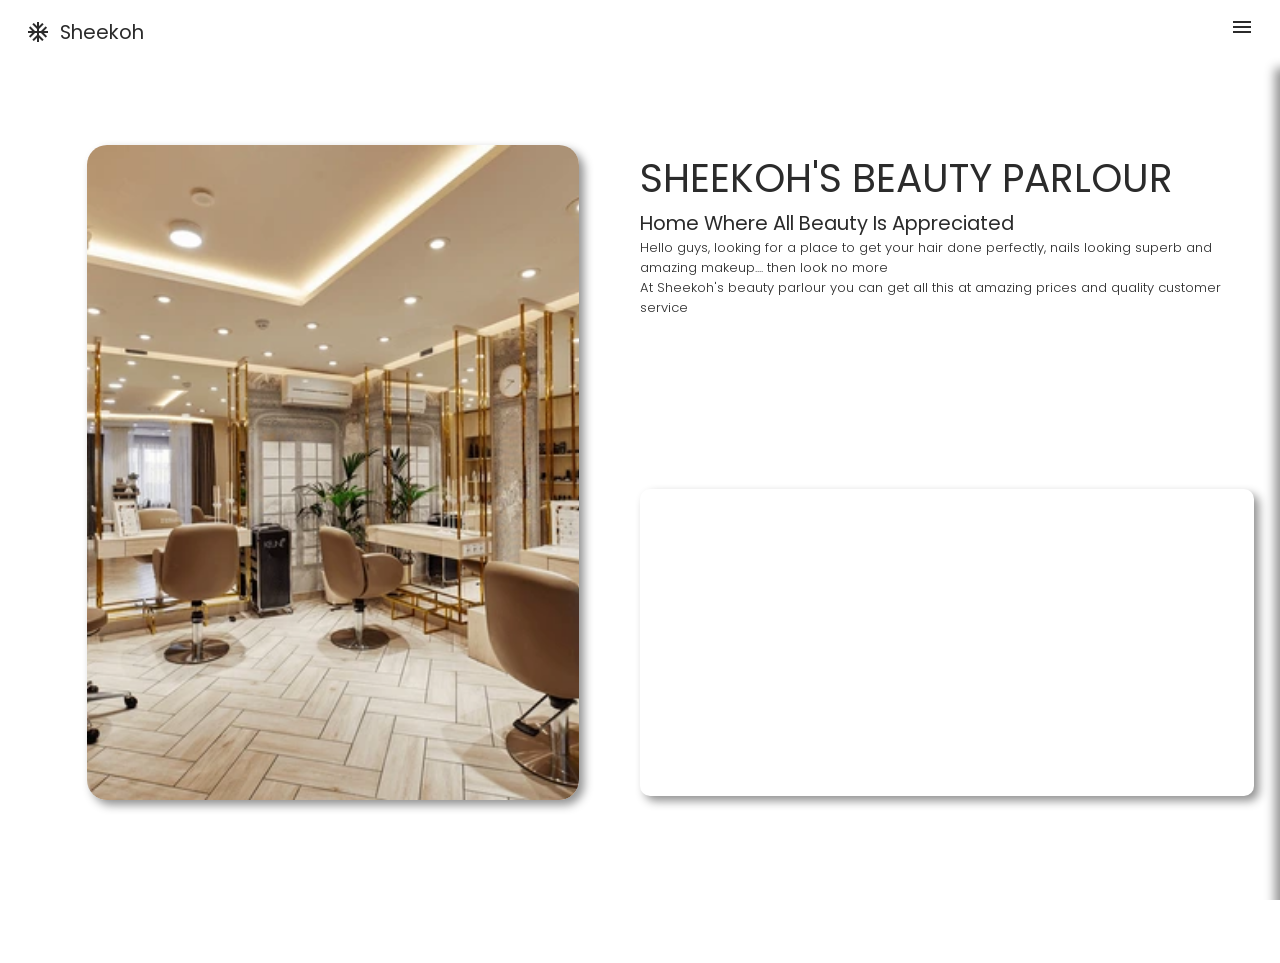
<file: index.html>
<!DOCTYPE html>
<html>
  <head>
    <title>BEAUTY PARLOUR</title>
    <link rel="stylesheet" href="./styles/styles.css" />
    <link
      rel="stylesheet"
      href="https://fonts.googleapis.com/css2?family=Material+Symbols+Outlined:opsz,wght,FILL,GRAD@20..48,100..700,0..1,-50..200"
    />
    <link
      rel="stylesheet"
      href="https://cdnjs.cloudflare.com/ajax/libs/font-awesome/4.7.0/css/font-awesome.min.css"
    />
  </head>

  <body>
    <nav>
      <a href="./index.html" class="logo">
        <span class="material-symbols-outlined"> ac_unit </span>
        <h2>sheekoh</h2>
      </a>
      <button id="menu-btn">
        <span class="material-symbols-outlined"> menu </span>
      </button>
      <div class="navigation" id="menu">
        <a href="#home">home</a>
        <a href="#services">services</a>
        <a href="#contact-us">contact-us</a>
      </div>
    </nav>

    <div class="container">
      <section id="home">
        <div class="left">
          <img src="./images/interior.webp" alt="" />
        </div>
        <div class="right">
          <div class="top">
            <h1>SHEEKOH'S BEAUTY PARLOUR</h1>
            <h2>Home where all beauty is appreciated</h2>
            <p id="first">
              Hello guys, looking for a place to get your hair done perfectly,
              nails looking superb and amazing makeup.... then look no more
            </p>
            <p>
              At Sheekoh's beauty parlour you can get all this at amazing prices
              and quality customer service
            </p>
          </div>
          <video id="video" autoplay loop muted>
            <source src="./images/hairdress.mp4" />
          </video>
        </div>
      </section>

      <section id="services">
        <h1>We offer:</h1>
        <div class="cards">
          <div class="card">
            <h2>
              Hair dressing- all styles <br />Twistouts-with gel <br />
              Dreadlocks installation
            </h2>

            <div class="pics">
              <img src="./images/hair.jpeg" alt="" />
            </div>
          </div>
          <div class="card">
            <h2>Manicure and pedicure</h2>

            <div class="pics">
              <img src="./images/nailart.jpeg" alt="" />
            </div>
          </div>
          <div class="card">
            <h2>Halloween like</h2>

            <div class="pics">
              <img src="./images/halloween.jpeg" alt="" />
            </div>
          </div>
          <div class="card">
            <h2>Make up: light & official</h2>

            <div class="pics">
              <img src="./images/simple makeup.jpeg" alt="" />
            </div>
          </div>
        </div>
      </section>
      <section id="contact-us">
        <h2>Contact us to find out more</h2>
        <form id="contactForm" method="POST" action="https://public.herotofu.com/v1/8c9de350-8f4f-11ee-bc4d-3796a89014d8" accept-charset="UTF-8">
          <div class="input">
            <label for="name">Name:</label>
            <input type="text" id="name" name="name" required />
          </div>
          <div class="input">
            <label for="email">Email:</label>
            <input type="email" id="email" name="email" required />
          </div>
          <div class="input message">
            <label for="message">Message:</label>
            <textarea id="message" name="message" rows="4" required>
              </textarea>
          </div>
          <button type="submit">send</button>
        </form>

        <div class="links">
          <a target="_blank" href="https://www.instagram.com/polyn.shiks/" class="fa fa-instagram"></a>
          <a target="_blank" href="https://twitter.com/Lynn_Shiks_254" class="fa fa-twitter"></a>
          <a target="_blank" href="https://wa.me/254798975464?text=Hello%20there%20Sheekoh!" class="fa fa-whatsapp"></a>
        </div>
      </section>

    </div>
    <script type="text/javascript" src="./scripts/script.js"></script>
  </body>
</html>
</file>
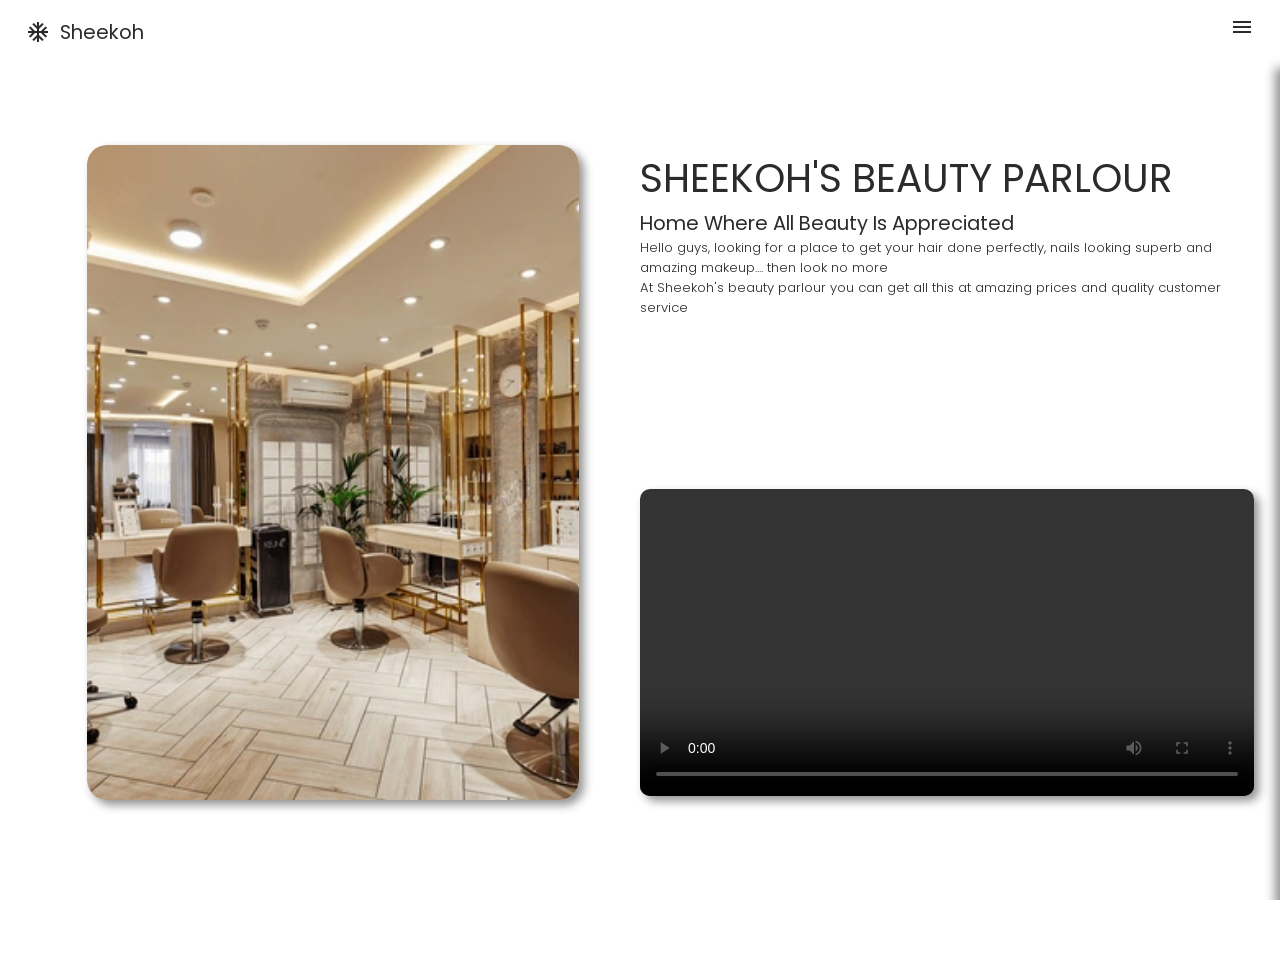
<file: sheekoh.html>
<!DOCTYPE html>
<html>
  <head>
    <title>BEAUTY PARLOUR</title>
    <link rel="stylesheet" href="./styles/styles.css" />
    <link
      rel="stylesheet"
      href="https://fonts.googleapis.com/css2?family=Material+Symbols+Outlined:opsz,wght,FILL,GRAD@20..48,100..700,0..1,-50..200"
    />
  </head>

  <body>
    <nav>
      <a href="./sheekoh.html" class="logo">
        <span class="material-symbols-outlined"> ac_unit </span>
        <h2>sheekoh</h2>
      </a>
      <button id="menu-btn">
        <span class="material-symbols-outlined"> menu </span>
      </button>
      <div class="navigation" id="menu">
        <a href="#home">home</a>
        <a href="#services">services</a>
      </div>
    </nav>

    <div class="container">
      <section id="home">
        <div class="left">
          <img src="./images/interior.webp" alt="" />
        </div>
        <div class="right">
          <div class="top">
            <h1>SHEEKOH'S BEAUTY PARLOUR</h1>
            <h2>Home where all beauty is appreciated</h2>
            <p id="first">
              Hello guys, looking for a place to get your hair done perfectly,
              nails looking superb and amazing makeup.... then look no more
            </p>
            <p>
              At Sheekoh's beauty parlour you can get all this at amazing prices
              and quality customer service
            </p>
          </div>
          <video src="./images/hairdress.mp4" autoplay loop controls></video>
        </div>
      </section>

      <section id="services">
        <h1>We offer:</h1>
        <div class="cards">
          <div class="card">
            <h2>
              Hair dressing- all styles <br />Twistouts-with gel <br />
              Dreadlocks installation
            </h2>

            <div class="pics">
                <img src="./images/hair.jpeg" alt="" />
            </div>
          </div>
          <div class="card">
            <h2>Manicure and pedicure</h2>

            <div class="pics">
                <img src="./images/nailart.jpeg" alt="" />
            </div>
          </div>
          <div class="card">
            <h2>
              Halloween like
            </h2>

            <div class="pics">
                <img src="./images/halloween.jpeg" alt="" />
            </div>
          </div>
          <div class="card">
            <h2>
              Make up: light & official
            </h2>

            <div class="pics">
                <img src="./images/simple makeup.jpeg" alt="" />
            </div>
          </div>
        </div>
      </section>

    </div>
    <script type="text/javascript" src="./scripts/script.js"></script>
  </body>
</html>
</file>
<file: styles/styles.css>
@import url("https://fonts.googleapis.com/css2?family=Poppins:wght@200;300;400;600&display=swap");
* {
  /* properties for all elements */
  margin: 0;
  padding: 0;
  box-sizing: border-box;
  color: #2b2b2b;
  font-family: "Poppins", sans-serif;
  font-size: 1.7vw;
  /* to ensure that content does not go outside its container */
}

h1 {
  text-transform: capitalize;
  font-size: 1.8rem;
  font-weight: 400;
}

h2 {
  text-transform: capitalize;
  font-size: 0.9rem;
  font-weight: 400;
}

p {
  font-size: 0.6rem;
  font-weight: 300;
}

a {
  font-weight: 400;
  font-size: 0.7rem;
}

html {
  width: 100vw;
  height: 100vh;
  overflow: hidden;
}
html body {
  width: 100vw;
  height: 100vh;
  background: #ffffff;
  position: relative;
  display: flex;
  flex-direction: column;
  align-items: center;
  justify-content: flex-start;
  overflow: hidden;
}
html body nav {
  position: absolute;
  width: 100%;
  padding: 0 2%;
  top: 0;
  height: 7vh;
  display: flex;
  align-items: center;
  justify-content: space-between;
}
html body nav .logo {
  text-decoration: none;
  display: flex;
  align-items: center;
  justify-content: flex-start;
  gap: 10%;
}
html body nav button {
  background-color: transparent;
  border: 0;
  cursor: pointer;
}
html body nav .navigation {
  transform: translateX(100%);
  position: absolute;
  padding-top: 2vh;
  top: 7vh;
  right: 0;
  display: flex;
  flex-direction: column;
  align-items: center;
  justify-content: flex-start;
  gap: 5vh;
  width: 15%;
  height: 100vh;
  background-color: #ffffff;
  -webkit-backdrop-filter: blur(10px);
          backdrop-filter: blur(10px);
  transition: all 0.5s ease;
  box-shadow: -5px 5px 10px 0px #929292;
  /* border: 1px solid white; */
}
html body nav .navigation a {
  text-decoration: none;
  text-transform: capitalize;
}
html body .container {
  height: 100vh;
  width: 100vw;
  display: flex;
  flex-direction: column;
  gap: 0;
  overflow-y: scroll;
  scroll-snap-type: y mandatory;
  scroll-behavior: smooth;
  /*  scroll to see content that os outside the container*/
}
html body .container::-webkit-scrollbar {
  display: none;
}
html body .container section {
  scroll-snap-align: start;
  height: 100%;
  width: 100%;
  flex-shrink: 0;
  padding: 2vh 2vw;
  padding-top: 7vh;
}
html body .container #home {
  display: flex;
  align-items: center;
}
html body .container #home .left,
html body .container #home .right {
  width: 50%;
  height: 100%;
  display: flex;
  flex-direction: column;
  align-items: center;
  justify-content: center;
}
html body .container #home .left img {
  width: 80%;
  height: 80%;
  -o-object-fit: cover;
     object-fit: cover;
  -o-object-position: center;
     object-position: center;
  border-radius: 20px;
  box-shadow: 5px 5px 10px 0px #929292;
}
html body .container #home .right {
  justify-content: space-around;
}
html body .container #home .right video {
  width: 100%;
  border-radius: 10px;
  box-shadow: 5px 5px 10px 0px #929292;
}
html body .container #services {
  display: flex;
  flex-direction: column;
  align-items: center;
  justify-content: flex-start;
  gap: 3vh;
}
html body .container #services h2 {
  text-align: left;
}
html body .container #services .cards {
  width: 90%;
  height: 80%;
  padding: 2% 0%;
  border-radius: 10px;
  display: flex;
  align-items: center;
  justify-content: space-around;
}
@media (max-width: 768px) {
  html body .container #services .cards {
    flex-direction: column;
  }
}
html body .container #services .cards .card {
  width: 23%;
  height: 100%;
  padding: 3% 1%;
  border-radius: 10px;
  box-shadow: 0px 0px 10px 0px #929292;
  display: flex;
  flex-direction: column;
  align-items: center;
  justify-content: space-around;
}
html body .container #services .cards .card .pics {
  width: 100%;
  height: 50%;
  display: flex;
  align-items: center;
  justify-content: space-between;
}
html body .container #services .cards .card .pics img {
  width: 100%;
  height: 100%;
  border-radius: 10px;
  -o-object-fit: cover;
     object-fit: cover;
  -o-object-position: center;
     object-position: center;
}
html body .container #contact-us {
  display: flex;
  flex-direction: column;
  align-items: center;
  justify-content: center;
  gap: 3vh;
}
html body .container #contact-us form {
  width: 450px;
  height: -moz-fit-content;
  height: fit-content;
  display: flex;
  flex-direction: column;
  align-items: center;
  justify-content: center;
  gap: 2vh;
}
html body .container #contact-us form .input {
  width: 100%;
  height: 10vh;
  display: flex;
  flex-direction: column;
  align-items: flex-start;
  justify-content: center;
  gap: 1vh;
}
html body .container #contact-us form .input label {
  font-size: 0.6rem;
}
html body .container #contact-us form .input input,
html body .container #contact-us form .input textarea {
  border-radius: 5px;
  width: 100%;
  height: 80%;
  border: 1px solid black;
  font-size: 0.7rem;
  padding: 2%;
  resize: none;
}
html body .container #contact-us form .input input:focus,
html body .container #contact-us form .input textarea:focus {
  border: 1px solid #55acee;
  outline: none;
}
html body .container #contact-us form .message {
  height: 20vh;
}
html body .container #contact-us form button {
  height: 7vh;
  width: 100%;
  background-color: #3b5998;
  border: none;
  color: white;
  font-size: 0.7rem;
  border-radius: 5px;
  text-transform: capitalize;
}
html body .container #contact-us .links {
  display: flex;
  align-items: center;
  justify-content: center;
  gap: 2vw;
}
html body .container #contact-us .links .fa {
  width: 4vw;
  padding: 4% 0;
  text-align: center;
  text-decoration: none;
  font-size: 1.6rem;
  border-radius: 5px;
}
html body .container #contact-us .links .fa-instagram {
  background: #3b5998;
  color: white;
}
html body .container #contact-us .links .fa-twitter {
  background: #55acee;
  color: white;
}
html body .container #contact-us .links .fa-whatsapp {
  background-color: #2fff63;
  color: white;
}/*# sourceMappingURL=styles.css.map */
</file>
